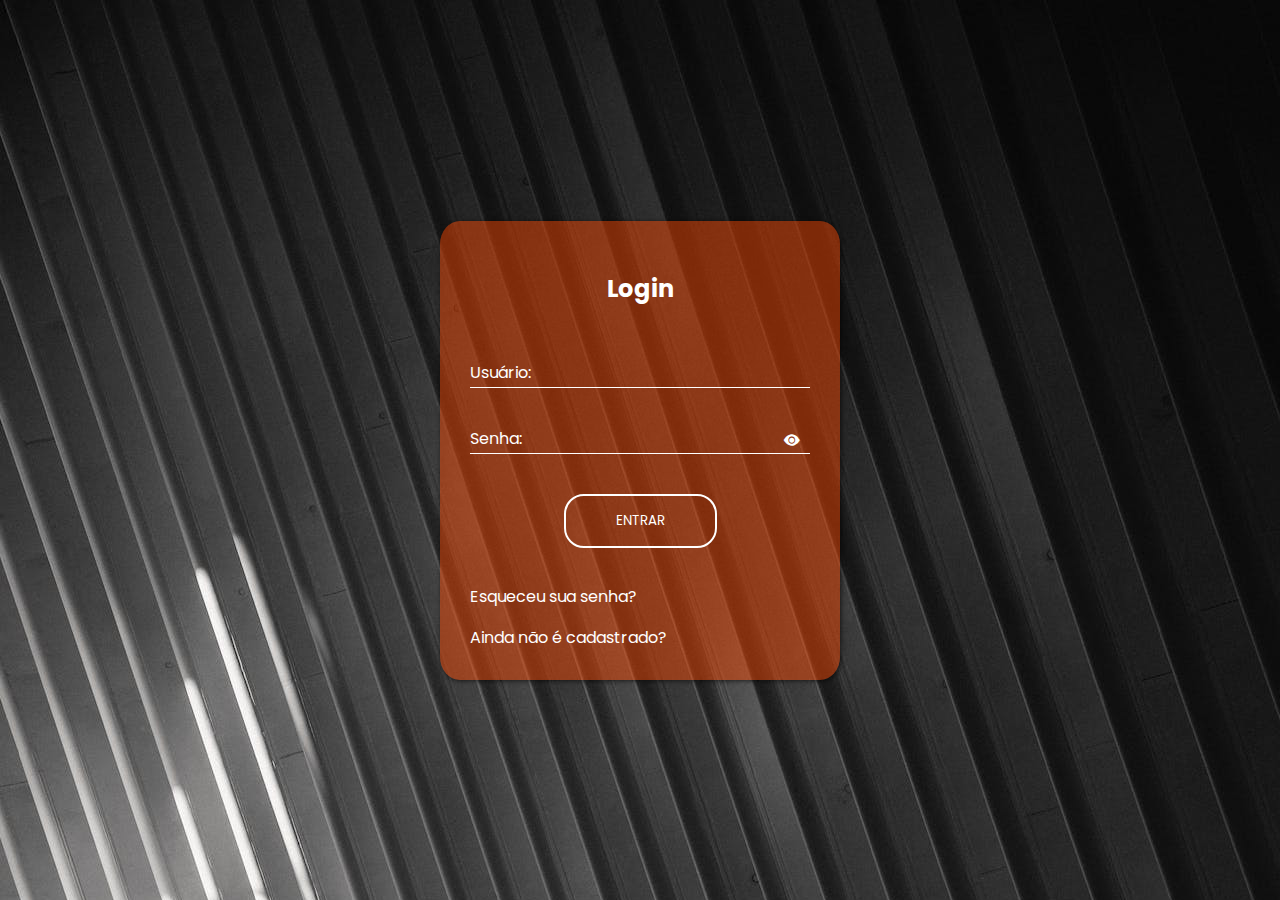
<file: index.html>
<!DOCTYPE html>
<html lang="pt-br">
  <head>
    <meta charset="UTF-8" />
    <meta name="viewport" content="width=device-width, initial-scale=1.0" />
    <title>Login/Sign-up</title>
    <link rel="stylesheet" href="css/style.css" />
    <link rel="preconnect" href="https://fonts.googleapis.com" />
    <link rel="preconnect" href="https://fonts.gstatic.com" crossorigin />
    <link
      href="https://fonts.googleapis.com/css2?family=Poppins:ital,wght@0,100;0,200;0,300;0,400;0,500;0,600;0,700;0,800;0,900;1,100;1,200;1,300;1,400;1,500;1,600;1,700;1,800;1,900&display=swap"
      rel="stylesheet"
    />
    <link
      rel="stylesheet"
      href="https://cdn.jsdelivr.net/npm/bootstrap-icons@1.11.2/font/bootstrap-icons.min.css"
    />
  </head>
  <body>
    <div class="container">
      <div class="header">
        <h2>Login</h2>
      </div>
      <form id="form" type="submit">
        <div class="form-control">
          <input
            type="text"
            id="username"
            autocomplete="off"
            placeholder="Digite seu nome de usuário"
          />
          <label id="label-usuario" for="username">Usuário:</label>
        </div>
        <div class="form-control">
          <input
            type="password"
            id="password"
            autocomplete="off"
            placeholder="Digite sua senha"
          />
          <label id="label-password" for="password">Senha:</label>
          <i class="bi bi-eye-fill"></i>
        </div>
        <div class="paragraph"></div>
        <div class="btn">
          <button type="submit">Entrar</button>
        </div>
      </form>
      <div class="links">
        <a href="html/pass-recover.html"><p>Esqueceu sua senha?</p></a>
        <a href="html/signup.html"><p>Ainda não é cadastrado?</p></a>
      </div>
    </div>
    <script src="js/index.js"></script>
  </body>
</html>
</file>
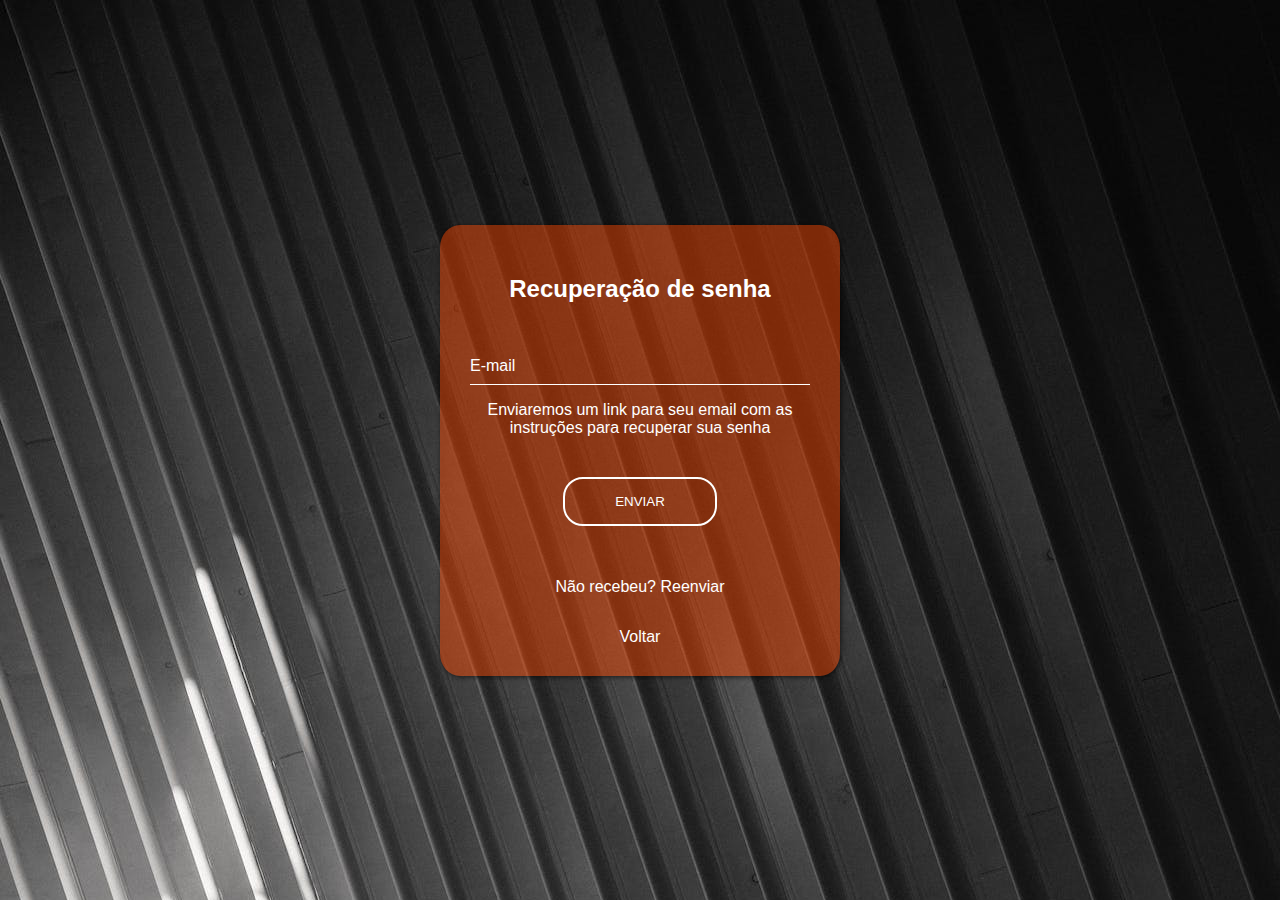
<file: html/pass-recover.html>
<!DOCTYPE html>
<html lang="pt-br">
  <head>
    <meta charset="UTF-8" />
    <meta name="viewport" content="width=device-width, initial-scale=1.0" />
    <title>Password Recover</title>
    <link rel="stylesheet" href="/css/style.css" />
  </head>
  <body>
    <div class="container">
      <div class="header">
        <h2>Recuperação de senha</h2>
      </div>
      <form id="form">
        <div class="recover-form-control">
          <input type="email" id="email" placeholder="Digite seu e-mail" />
          <label id="label-email" for="email">E-mail</label>
          <p class="paragraph">
            Enviaremos um link para seu email com as instruções para recuperar
            sua senha
          </p>
        </div>

        <div class="btn">
          <button type="submit">Enviar</button>
        </div>
        <div class="links">
          <a id="resend-link" href="#"
            ><p class="paragraph">Não recebeu? Reenviar</p></a
          >
          <a href="../index.html"><p class="paragraph">Voltar</p></a>
        </div>
      </form>
    </div>
    <script src="/js/pass-recover.js"></script>
  </body>
</html>
</file>
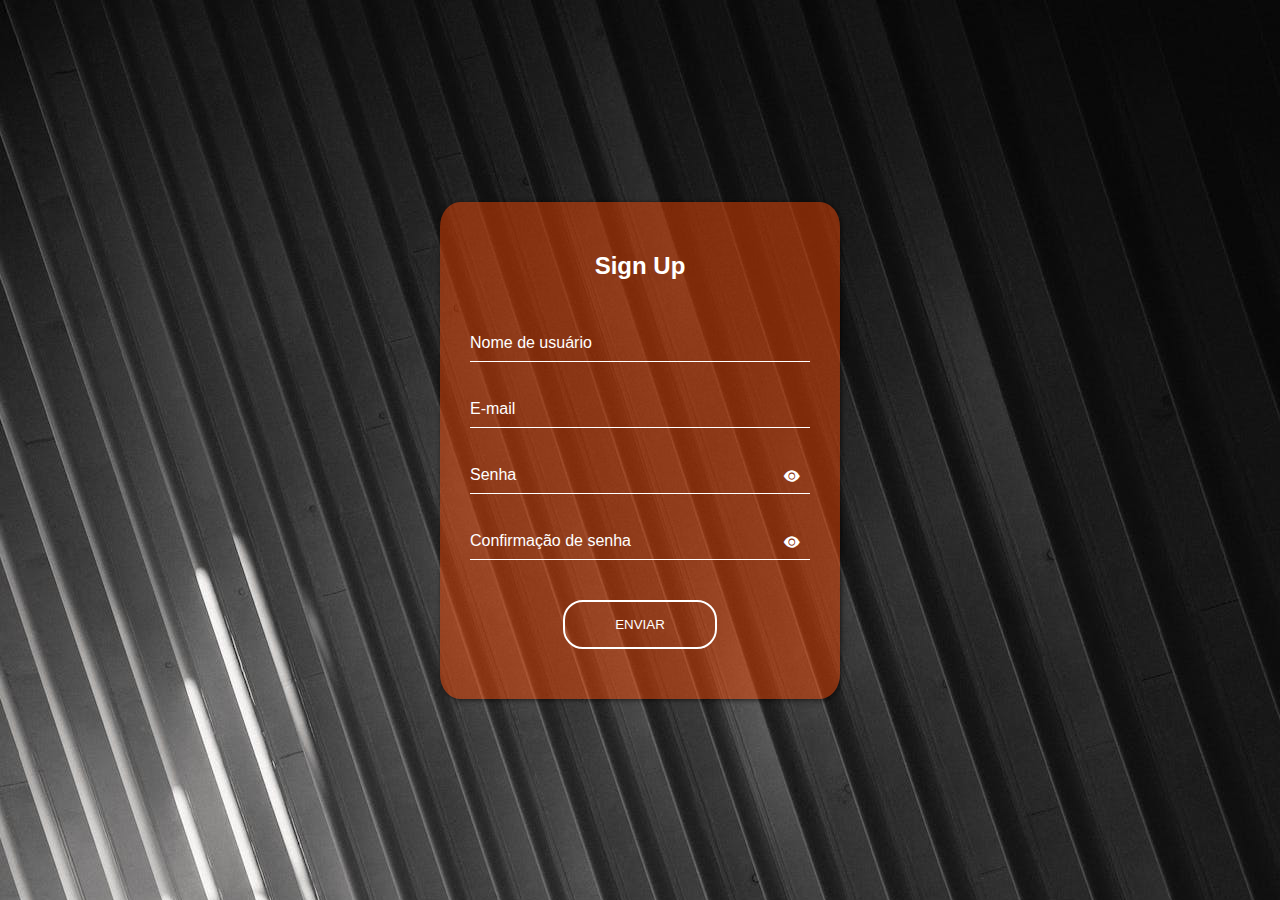
<file: html/signup.html>
<!DOCTYPE html>
<html lang="pt-br">
  <head>
    <meta charset="UTF-8" />
    <meta name="viewport" content="width=device-width, initial-scale=1.0" />
    <title>Sign Up Form</title>
    <link rel="stylesheet" href="/css/style.css" />
    <link
      rel="stylesheet"
      href="https://cdn.jsdelivr.net/npm/bootstrap-icons@1.11.2/font/bootstrap-icons.min.css"
    />
  </head>
  <body>
    <div class="container">
      <div class="header">
        <h2>Sign Up</h2>
      </div>
      <form id="form" type="submit">
        <div class="form-control">
          <input
            type="text"
            id="username"
            placeholder="Digite seu nome de usuário"
            autocomplete="off"
          />
          <label id="label-usuario" for="username">Nome de usuário</label>
        </div>

        <div class="form-control">
          <input
            type="email"
            id="email"
            placeholder="Digite seu e-mail"
            autocomplete="off"
          />
          <label id="label-email" for="email">E-mail</label>
        </div>

        <div class="form-control">
          <input
            type="password"
            id="password"
            placeholder="Digite sua senha"
            autocomplete="off"
          />
          <label id="label-password" for="password">Senha</label>
          <i class="bi bi-eye-fill"></i>
        </div>

        <div class="form-control">
          <input
            type="password"
            id="password-confirmation"
            placeholder="Digite sua senha novamente"
            autocomplete="off"
          />
          <label id="label-password-confirmation" for="password-confirmation"
            >Confirmação de senha</label
          >
          <i class="bi bi-eye-fill" id="conf-eye-icon"></i>
        </div>
        <div class="paragraph"></div>
        <div class="btn">
          <button type="submit">Enviar</button>
        </div>
      </form>
    </div>
    <script src="/js/signup.js"></script>
  </body>
</html>
</file>
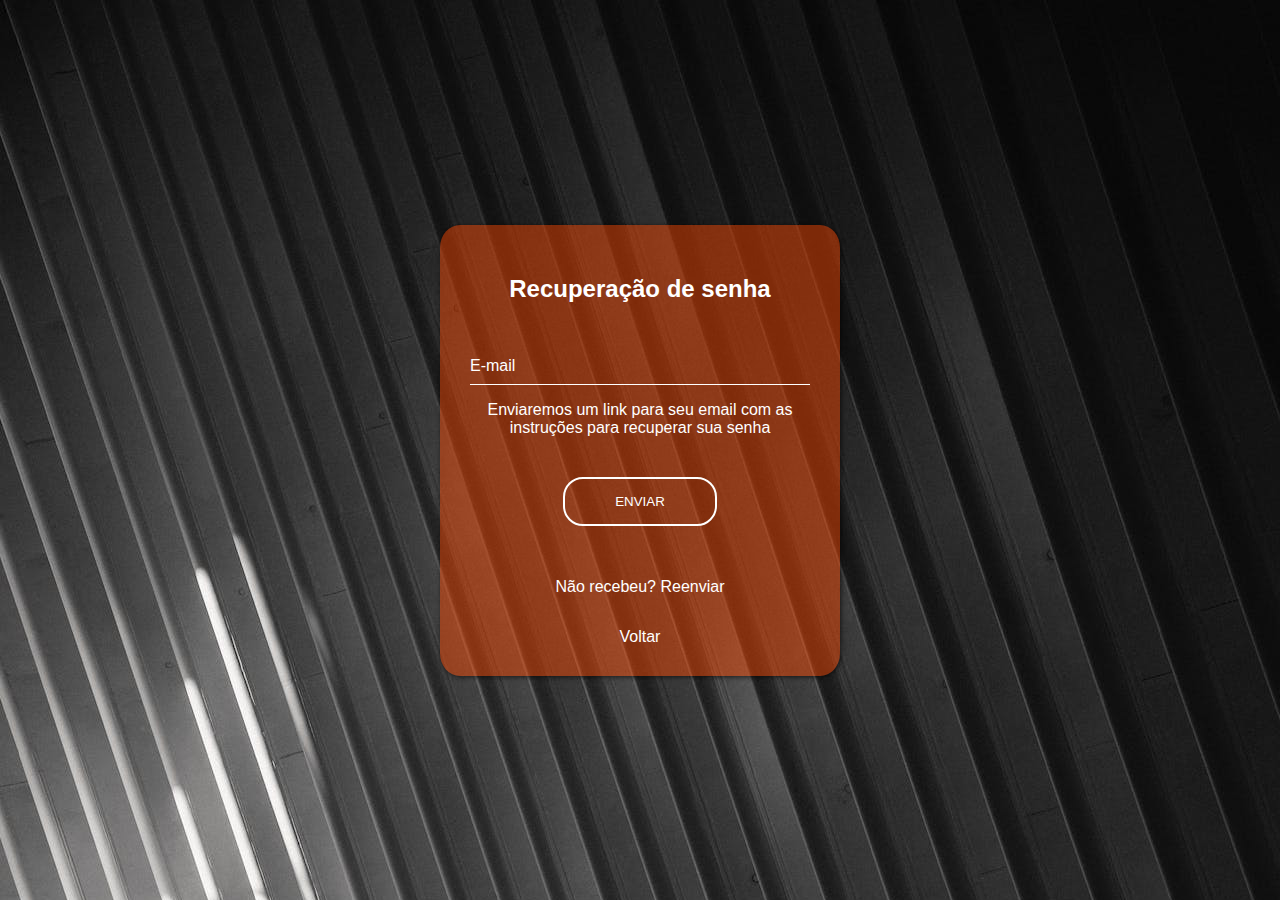
<file: assets/html/pass-recover.html>
<!DOCTYPE html>
<html lang="pt-br">
  <head>
    <meta charset="UTF-8" />
    <meta name="viewport" content="width=device-width, initial-scale=1.0" />
    <title>Password Recover</title>
    <link rel="stylesheet" href="/assets/css/style.css" />
  </head>
  <body>
    <div class="container">
      <div class="header">
        <h2>Recuperação de senha</h2>
      </div>
      <form id="form">
        <div class="recover-form-control">
          <input type="email" id="email" placeholder="Digite seu e-mail" />
          <label id="label-email" for="email">E-mail</label>
          <p class="paragraph">
            Enviaremos um link para seu email com as instruções para recuperar
            sua senha
          </p>
        </div>

        <div class="btn">
          <button type="submit">Enviar</button>
        </div>
        <div class="links">
          <a id="resend-link" href="#"
            ><p class="paragraph">Não recebeu? Reenviar</p></a
          >
          <a href="../../index.html"><p class="paragraph">Voltar</p></a>
        </div>
      </form>
    </div>
    <script src="../js/pass-recover.js"></script>
  </body>
</html>
</file>
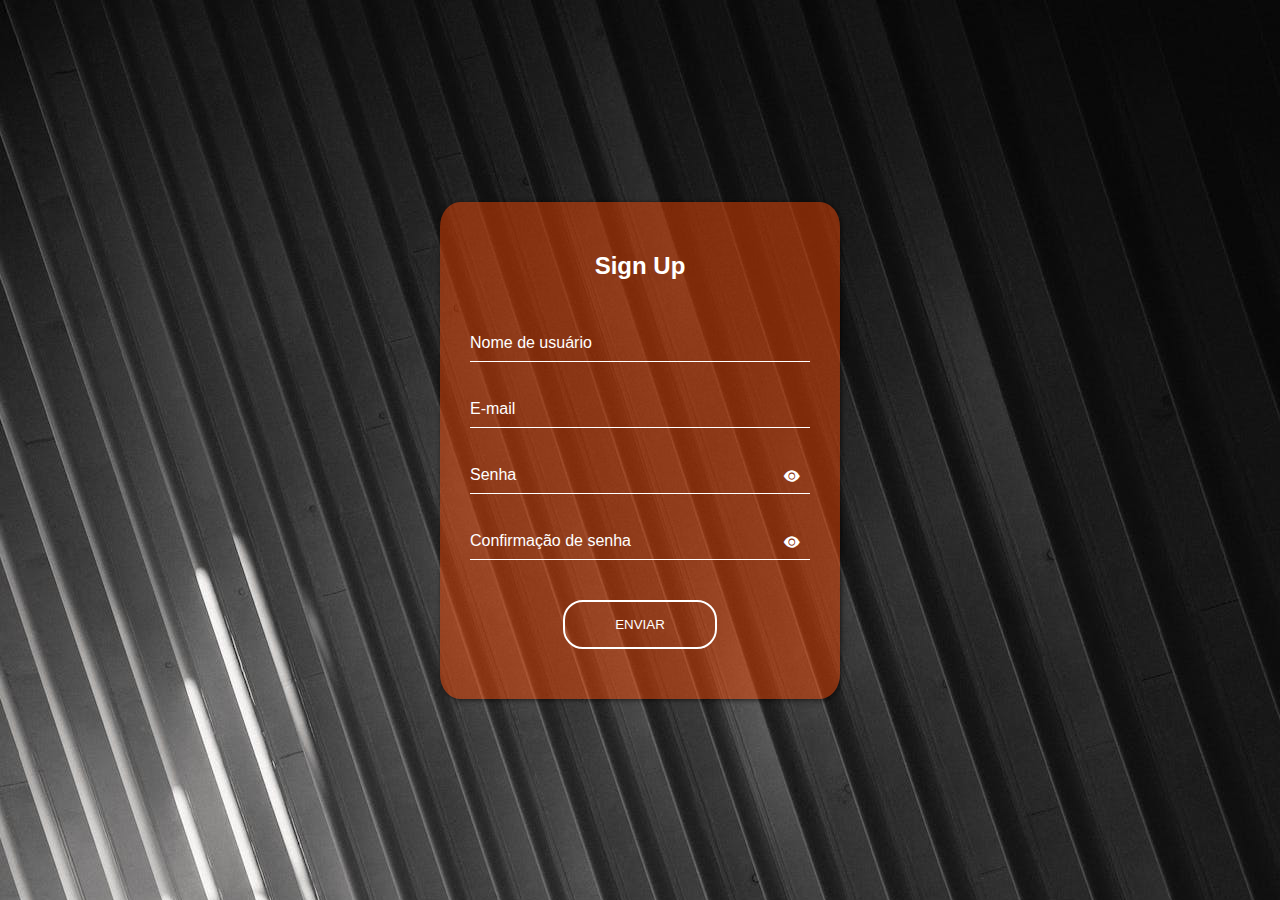
<file: assets/html/signup.html>
<!DOCTYPE html>
<html lang="pt-br">
  <head>
    <meta charset="UTF-8" />
    <meta name="viewport" content="width=device-width, initial-scale=1.0" />
    <title>Sign Up Form</title>
    <link rel="stylesheet" href="/assets/css/style.css" />
    <link
      rel="stylesheet"
      href="https://cdn.jsdelivr.net/npm/bootstrap-icons@1.11.2/font/bootstrap-icons.min.css"
    />
  </head>
  <body>
    <div class="container">
      <div class="header">
        <h2>Sign Up</h2>
      </div>
      <form id="form" type="submit">
        <div class="form-control">
          <input
            type="text"
            id="username"
            placeholder="Digite seu nome de usuário"
            autocomplete="off"
          />
          <label id="label-usuario" for="username">Nome de usuário</label>
        </div>

        <div class="form-control">
          <input
            type="email"
            id="email"
            placeholder="Digite seu e-mail"
            autocomplete="off"
          />
          <label id="label-email" for="email">E-mail</label>
        </div>

        <div class="form-control">
          <input
            type="password"
            id="password"
            placeholder="Digite sua senha"
            autocomplete="off"
          />
          <label id="label-password" for="password">Senha</label>
          <i class="bi bi-eye-fill"></i>
        </div>

        <div class="form-control">
          <input
            type="password"
            id="password-confirmation"
            placeholder="Digite sua senha novamente"
            autocomplete="off"
          />
          <label id="label-password-confirmation" for="password-confirmation"
            >Confirmação de senha</label
          >
          <i class="bi bi-eye-fill" id="conf-eye-icon"></i>
        </div>
        <div class="paragraph"></div>
        <div class="btn">
          <button type="submit">Enviar</button>
        </div>
      </form>
    </div>
    <script src="../js/signup.js"></script>
  </body>
</html>
</file>
<file: css/style.css>
* {
  margin: 0;
  padding: 0;
  box-sizing: border-box;
  font-family: "Poppins", sans-serif;
}

body {
  width: 100%;
  height: 100vh;
  background: url("/imagens/Y-Investments/preto-e-branco/pexels-charlotte-may-5825604.jpg");
  background-size: cover;
  display: flex;
  justify-content: center;
  align-items: center;
}

.container {
  width: 400px;
  max-width: 100%;
  /* background-color: rgba(91, 51, 236, 0.322); */
  background-color: rgba(255, 72, 0, 0.459);
  border-radius: 5%;
  box-shadow: 1px 1px 5px rgba(0, 0, 0, 0.637);
  padding: 30px 30px;
  margin: 3rem;
}

.header {
  color: #fff;
  text-align: center;
  padding: 20px;
  margin-bottom: 1rem;
}

input {
  width: 100%;
  height: 46px;
  background: transparent;
  border: none;
  outline: none;
  border-bottom: 1px solid #fff;
  color: #fff;
}

.form-control {
  position: relative;
  margin-bottom: 20px;
  display: flex;
}

.recover-form-control {
  position: relative;
  margin-bottom: 20px;
  display: flex;
  flex-direction: column;
}

.bi-eye-fill,
.bi-eye-slash-fill {
  color: #fff;
  position: absolute;
  top: 20px;
  right: 10px;
  cursor: pointer;
}

label {
  position: absolute;
  top: 0;
  left: 0;
  color: #fff;
  transform: translateY(18px);
  transition: 0.3s ease-in-out;
}

input:focus {
  border-bottom: 2px solid #fff;
}

input:focus + label {
  transform: translateY(-14px) scale(0.9);
  /*color: rgb(151, 4, 4);*/
  /*font-weight: bold;*/
}

input:not(:placeholder-shown) + label {
  transform: translateY(-14px) scale(0.9);
  /*color: rgb(151, 4, 4);*/
  /*font-weight: bold;*/
}

input:not(:placeholder-shown) {
  border-bottom: 2px solid #fff;
}

input::placeholder {
  color: transparent;
}

button {
  padding: 15px 50px;
  margin: 20px;
  background: transparent;
  border: 2px solid #fff;
  color: #fff;
  text-transform: uppercase;
  border-radius: 20px;
  cursor: pointer;
  transition: ease-in-out 0.3s;
}

button:hover {
  /*background-color: rgba(151, 4, 4, 0.801);*/
  background-color: rgba(255, 72, 0, 0.877);
}

.btn {
  text-align: center;
}

.links {
  margin-top: 1rem;
  display: flex;
  flex-direction: column;
  justify-content: space-around;
  gap: 1rem;
}

a {
  text-decoration: none;
  color: #fff;
  transition: ease-in-out 0.3s;
}

a:hover {
  /*color: rgb(151, 4, 4);*/
  font-weight: bold;
}

.paragraph {
  color: #fff;
  margin-top: 1rem;
  text-align: center;
}

.link {
  text-decoration: underline;
}
</file>
<file: assets/css/style.css>
* {
  margin: 0;
  padding: 0;
  box-sizing: border-box;
  font-family: "Poppins", sans-serif;
}

body {
  width: 100%;
  height: 100vh;
  background: url("/assets/imagens/Y-Investments/preto-e-branco/pexels-charlotte-may-5825604.jpg");
  background-size: cover;
  display: flex;
  justify-content: center;
  align-items: center;
}

.container {
  width: 400px;
  max-width: 100%;
  /* background-color: rgba(91, 51, 236, 0.322); */
  background-color: rgba(255, 72, 0, 0.459);
  border-radius: 5%;
  box-shadow: 1px 1px 5px rgba(0, 0, 0, 0.637);
  padding: 30px 30px;
  margin: 3rem;
}

.header {
  color: #fff;
  text-align: center;
  padding: 20px;
  margin-bottom: 1rem;
}

input {
  width: 100%;
  height: 46px;
  background: transparent;
  border: none;
  outline: none;
  border-bottom: 1px solid #fff;
  color: #fff;
}

.form-control {
  position: relative;
  margin-bottom: 20px;
  display: flex;
}

.recover-form-control {
  position: relative;
  margin-bottom: 20px;
  display: flex;
  flex-direction: column;
}

.bi-eye-fill,
.bi-eye-slash-fill {
  color: #fff;
  position: absolute;
  top: 20px;
  right: 10px;
  cursor: pointer;
}

label {
  position: absolute;
  top: 0;
  left: 0;
  color: #fff;
  transform: translateY(18px);
  transition: 0.3s ease-in-out;
}

input:focus {
  border-bottom: 2px solid #fff;
}

input:focus + label {
  transform: translateY(-14px) scale(0.9);
  /*color: rgb(151, 4, 4);*/
  /*font-weight: bold;*/
}

input:not(:placeholder-shown) + label {
  transform: translateY(-14px) scale(0.9);
  /*color: rgb(151, 4, 4);*/
  /*font-weight: bold;*/
}

input:not(:placeholder-shown) {
  border-bottom: 2px solid #fff;
}

input::placeholder {
  color: transparent;
}

button {
  padding: 15px 50px;
  margin: 20px;
  background: transparent;
  border: 2px solid #fff;
  color: #fff;
  text-transform: uppercase;
  border-radius: 20px;
  cursor: pointer;
  transition: ease-in-out 0.3s;
}

button:hover {
  /*background-color: rgba(151, 4, 4, 0.801);*/
  background-color: rgba(255, 72, 0, 0.877);
}

.btn {
  text-align: center;
}

.links {
  margin-top: 1rem;
  display: flex;
  flex-direction: column;
  justify-content: space-around;
  gap: 1rem;
}

a {
  text-decoration: none;
  color: #fff;
  transition: ease-in-out 0.3s;
}

a:hover {
  /*color: rgb(151, 4, 4);*/
  font-weight: bold;
}

.paragraph {
  color: #fff;
  margin-top: 1rem;
  text-align: center;
}

.link {
  text-decoration: underline;
}
</file>
